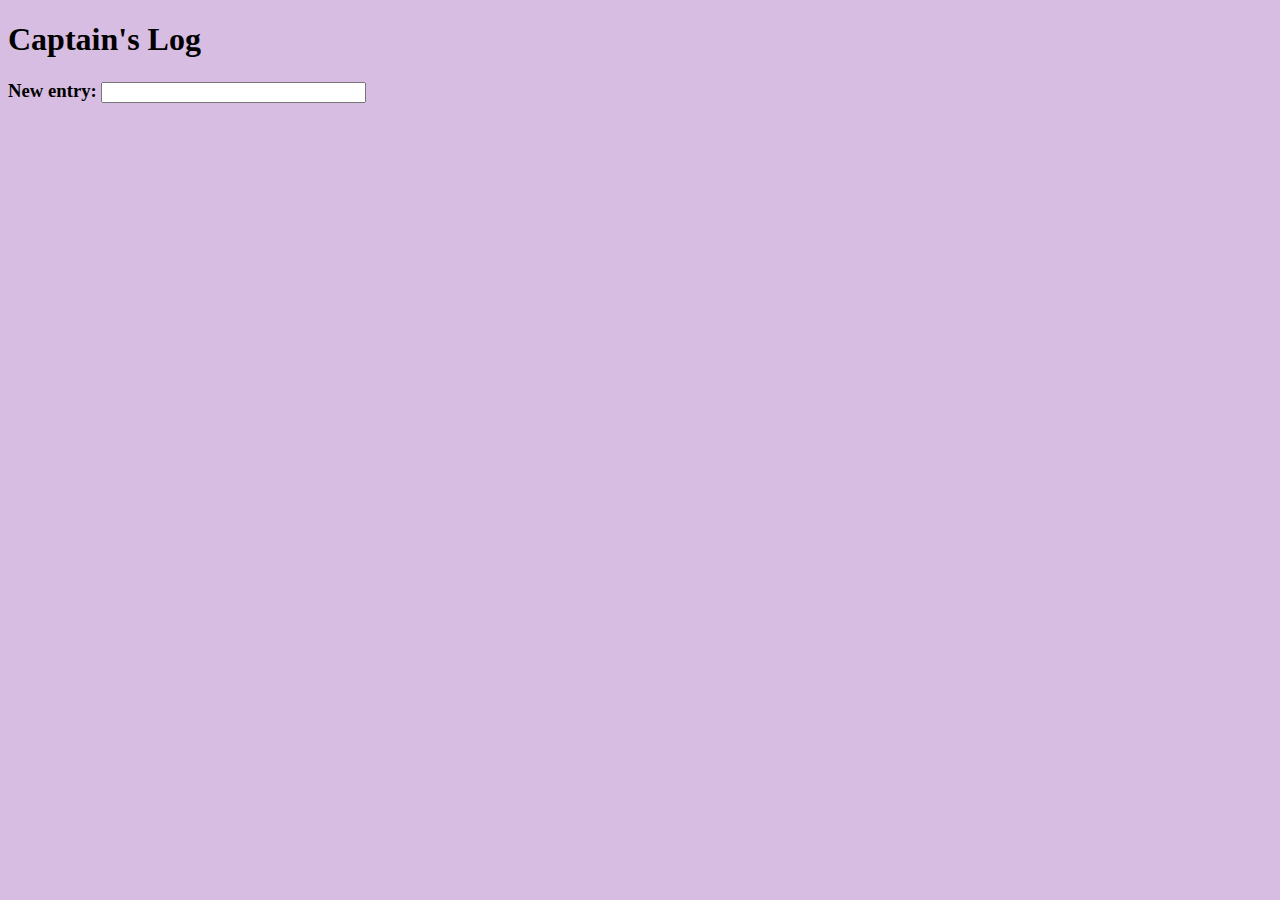
<file: captainslog/index.html>
<!DOCTYPE html>

<html>

<head>
    <meta charset="utf-8" />
    <title>Captain's Log</title>
    <link rel="stylesheet" href="style.css" />
    <script src="https://ajax.googleapis.com/ajax/libs/jquery/3.2.1/jquery.min.js"></script>
    <script>
        // Your work will be done here...
    </script>
</head>

<body>
    <h1>Captain's Log</h1>
    <h3>New entry: <input type="text" id="msg" name="msg" size="30" /></h3>
    <div id="log"></div>
</body>
</html>
</file>
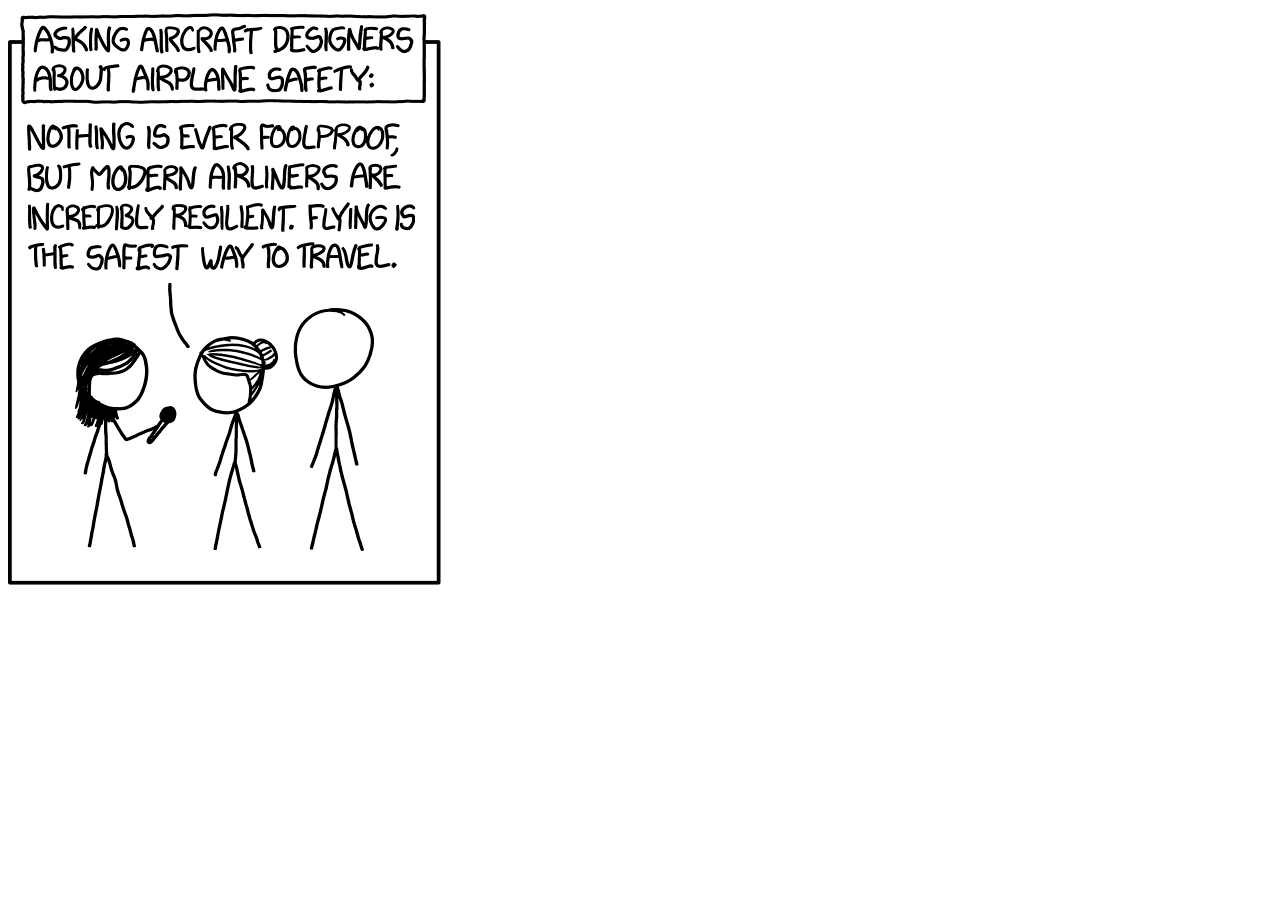
<file: responsive/index.html>
<!DOCTYPE HTML>

<html>

<head>
  <title>Software Development</title>
  <link rel="stylesheet" href="responsive.css"/>
  <meta charset="utf-8" />
</head>

<body>
  <div class="software"></div>
</body>
</html>
</file>
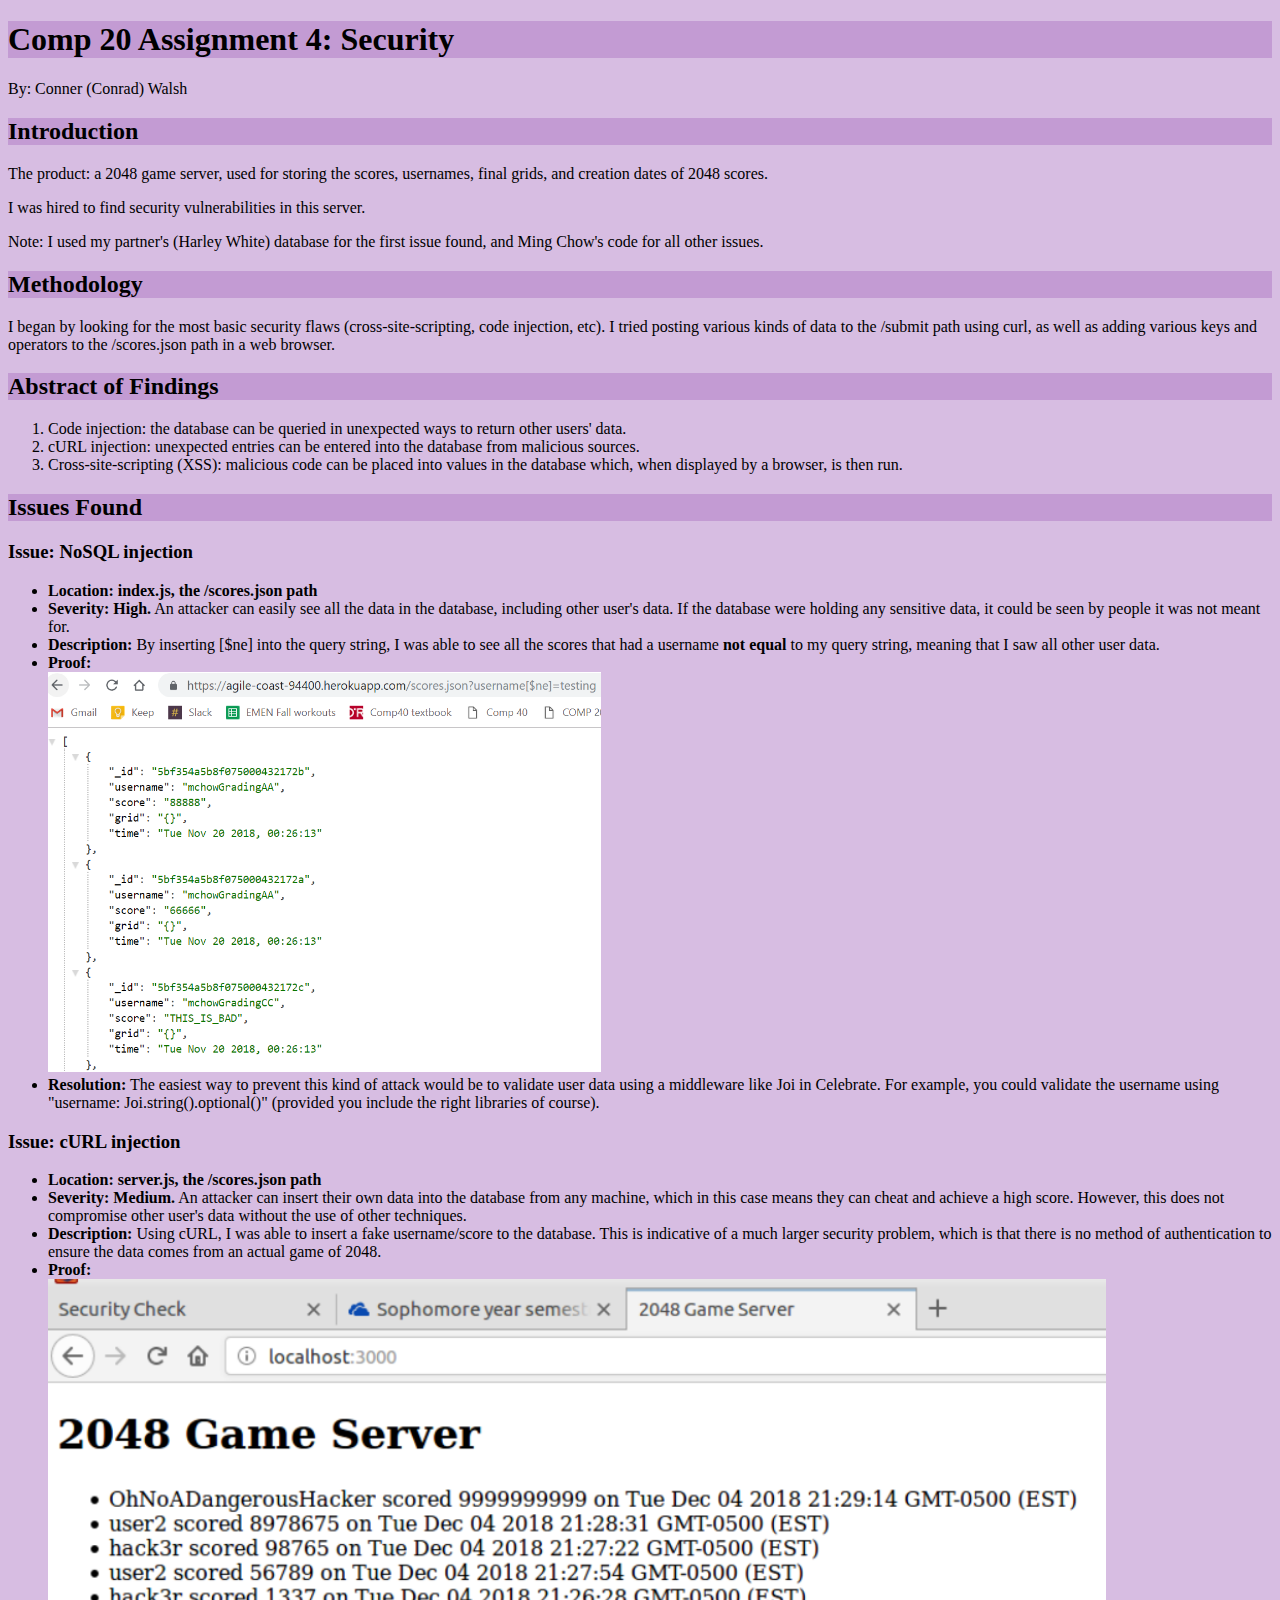
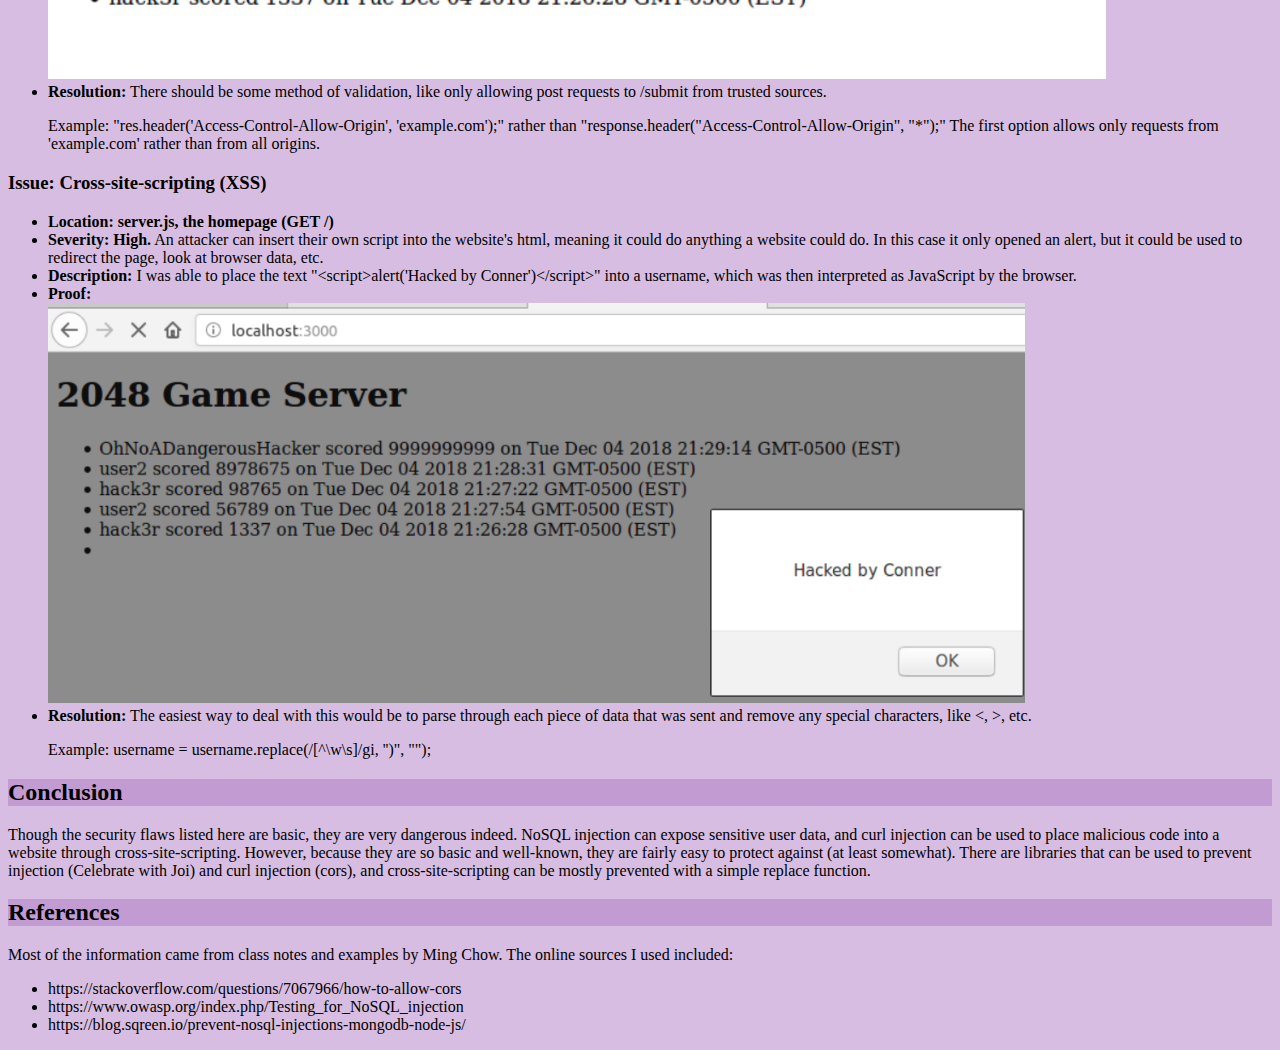
<file: security/index.html>
<!doctype html>

<html lang="en">

<head>
	<title>Assignment 4: Security Check</title>
	<meta charset="utf-8" />
	<link href="style.css" rel="stylesheet"/>
</head>

<body>
	<h1>Comp 20 Assignment 4: Security</h1>
	<p>By: Conner (Conrad) Walsh</p>
	<h2>Introduction</h2>
	<p>The product: a 2048 game server, used for storing the scores, usernames, final grids, and creation dates of 2048 scores.</p>
	<p>I was hired to find security vulnerabilities in this server.</p>
	<p>Note: I used my partner's (Harley White) database for the first issue found, and Ming Chow's code for all other issues.

	<h2>Methodology</h2>
	<p>I began by looking for the most basic security flaws (cross-site-scripting, code injection, etc).  I tried posting various kinds of data to the /submit path using curl, as well as adding various keys and operators to the /scores.json path in a web browser.  </p>

	<h2>Abstract of Findings</h2>
	<ol>
		<li>Code injection: the database can be queried in unexpected ways to return other users' data.</li>
		<li>cURL injection: unexpected entries can be entered into the database from malicious sources.</li>
		<li>Cross-site-scripting (XSS): malicious code can be placed into values in the database which, when displayed by a browser, is then run.</li>
	</ol>

	<h2>Issues Found</h2>
	<h3>Issue: NoSQL injection</h3>
	<ul>
		<li><span class=bold>Location: index.js, the /scores.json path</span></li>
		<li><span class=bold>Severity: High.</span>
			An attacker can easily see all the data in the database, including other user's data. If the database were holding any sensitive data, it could be seen by people it was not meant for.
		</li>
		<li><span class=bold>Description:</span> By inserting [$ne] into the query string, I was able to see all the scores that had a username <span class=bold>not equal</span> to my query string, meaning that I saw all other user data.</li>
		<li><span class=bold>Proof:</span>
			<div id="injection_img"><img src="injection.PNG" alt="An example of code injection"/></div>
		</li>
		<li><span class=bold>Resolution:</span> The easiest way to prevent this kind of attack would be to validate user data using a middleware like Joi in Celebrate. For example, you could validate the username using "username: Joi.string().optional()" (provided you include the right libraries of course).
		</li>
	</ul>

	<h3>Issue: cURL injection</h3>
	<ul>
		<li><span class=bold>Location: server.js, the /scores.json path</span></li>
		<li><span class=bold>Severity: Medium.</span>
			An attacker can insert their own data into the database from any machine, which in this case means they can cheat and achieve a high score. However, this does not compromise other user's data without the use of other techniques.
		</li>
		<li><span class=bold>Description:</span> Using cURL, I was able to insert a fake username/score to the database. This is indicative of a much larger security problem, which is that there is no method of authentication to ensure the data comes from an actual game of 2048.</li>
		<li><span class=bold>Proof:</span>
			<div id="curl_img"><img src="curl.PNG" alt="An example of curl injection"/></div>
		</li>
		<li><span class=bold>Resolution:</span> There should be some method of validation, like only allowing post requests to /submit from trusted sources.
			<p>Example: "res.header('Access-Control-Allow-Origin', 'example.com');" rather than "response.header("Access-Control-Allow-Origin", "*");" The first option allows only requests from 'example.com' rather than from all origins.</p></li>
	</ul>

	<h3>Issue: Cross-site-scripting (XSS)</h3>
	<ul>
		<li><span class=bold>Location: server.js, the homepage (GET /)</span></li>
		<li><span class=bold>Severity: High.</span>
			An attacker can insert their own script into the website's html, meaning it could do anything a website could do. In this case it only opened an alert, but it could be used to redirect the page, look at browser data, etc.
		</li>
		<li><span class=bold>Description:</span> I was able to place the text "&ltscript&gtalert('Hacked by Conner')&lt/script&gt" into a username, which was then interpreted as JavaScript by the browser.</li>
		<li><span class=bold>Proof:</span>
			<div id="xss_img"><img src="XSS.PNG" alt="An example of cross-site-scripting"/></div>
		</li>
		<li><span class=bold>Resolution:</span> The easiest way to deal with this would be to parse through each piece of data that was sent and remove any special characters, like &lt, &gt, etc. 
			<p>Example: username = username.replace(/[^\w\s]/gi, '')", "");</p></li>
	</ul>
	<h2>Conclusion</h2>
	<p>Though the security flaws listed here are basic, they are very dangerous indeed. NoSQL injection can expose sensitive user data, and curl injection can be used to place malicious code into a website through cross-site-scripting.  However, because they are so basic and well-known, they are fairly easy to protect against (at least somewhat). There are libraries that can be used to prevent injection (Celebrate with Joi) and curl injection (cors), and cross-site-scripting can be mostly prevented with a simple replace function.</p>
	<h2>References</h2>
	<p>Most of the information came from class notes and examples by Ming Chow. The online sources I used included:</p>
	<ul>
		<li>https://stackoverflow.com/questions/7067966/how-to-allow-cors</li>
		<li>https://www.owasp.org/index.php/Testing_for_NoSQL_injection</li>
		<li>https://blog.sqreen.io/prevent-nosql-injections-mongodb-node-js/</li>
	</ul>
</body>
</html>
</file>
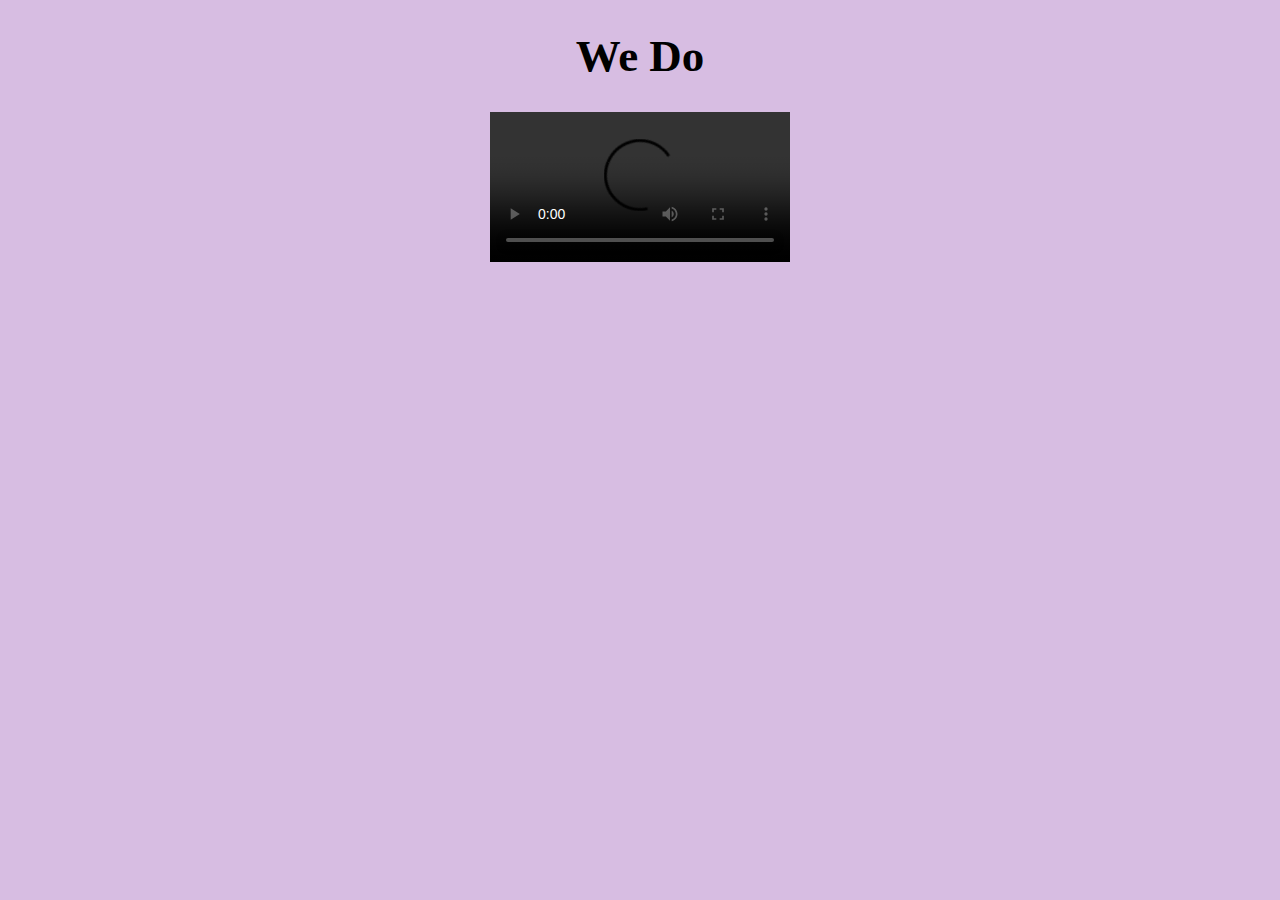
<file: wedo/index.html>
<!DOCTYPE html>
<html>
<head>
<meta charset="utf-8" />
<title>We Do</title>
<link rel="stylesheet" href="style.css" type="text/css" />
</head>

<body>

<h1 id="title">We Do</h1>

<video src="https://www.cs.tufts.edu/comp/20/wedo.mp4" id="wedo" controls></video>
<div id="lyrics"></div>

<script>
	var wedo = document.getElementById("wedo");
	var caption = document.getElementById("lyrics");
	wedo.addEventListener("timeupdate", function() {
		if (wedo.currentTime > 4.5 && wedo.currentTime < 6.5) {
			lyrics.innerHTML = "<p>Who controls the British crown?</p>";
		}
		else if (wedo.currentTime > 6.5 && wedo.currentTime < 8.5) {
			lyrics.innerHTML = "<p>Who keeps the metric system down?</p>";
		}
		else if (wedo.currentTime > 8.5 && wedo.currentTime < 12.75) {
			lyrics.innerHTML = "<p>We do, we do!</p>"
		}
		else if (wedo.currentTime > 12.75 && wedo.currentTime < 14.75) {
			lyrics.innerHTML = "<p>Who keeps Atlantis off the maps?</p>"
		}
		else if (wedo.currentTime > 14.75 && wedo.currentTime < 17) {
			lyrics.innerHTML = "<p>Who keeps the Martians under wraps?</p>"
		}
		else if (wedo.currentTime > 17 && wedo.currentTime < 21) {
			lyrics.innerHTML = "<p>We do, we do!</p>"
		}
		else if (wedo.currentTime > 21 && wedo.currentTime < 25) {
			lyrics.innerHTML = "<p>Who holds back the electric car?</p>"
		}
		else if (wedo.currentTime > 25 && wedo.currentTime < 29.5) {
			lyrics.innerHTML = "<p>Who makes Steve Guttenberg a star?</p>"
		}
		else if (wedo.currentTime > 29.5 && wedo.currentTime < 33.5) {
			lyrics.innerHTML = "<p>We do, we do!</p>"
		}
		else if (wedo.currentTime > 33.5 && wedo.currentTime < 35.75) {
			lyrics.innerHTML = "<p>Who robs cavefish of their sight?</p>"
		}
		else if (wedo.currentTime > 35.75 && wedo.currentTime < 38) {
			lyrics.innerHTML = "<p>Who rigs every Oscar night?</p>"
		}
		else if (wedo.currentTime > 38 && wedo.currentTime < 41) {
			lyrics.innerHTML = "<h3>We do!</h3>"
		}
		else if (wedo.currentTime > 41) {
			lyrics.innerHTML = "<h1>We do!</h1>"
		}
		else {
			lyrics.innerHTML = "";
		}
	}, false);

</script>
</body>
</html>
</file>
<file: captainslog/style.css>
body {
	background-color: #D7BDE2;
}
</file>
<file: responsive/responsive.css>
@media screen and (min-width: 1201px) {
	.software {
		width: 435px;
		height: 580px;
		background: url(software.png) 0 0px;
	}
}

@media screen and (min-width: 1001px) and (max-width: 1200px) {
	.software {
		width: 430px;
		height: 580px;
		background: url(software.png) -435px 0px;
	}
}

@media screen and (min-width: 801px) and (max-width: 1000px) {
	.software {
		width: 339px;
		height: 580px;
		background: url(software.png) -865px 0px;
	}
}

@media screen and (min-width: 601px) and (max-width: 800px) {
	.software {
		width: 715px;
		height: 631px;
		background: url(software.png) 0px -580px;
	}
}

@media screen and (max-width: 600px) {
	.software {
		width: 489px;
		height: 631px;
		background: url(software.png) -715px -580px;
	}
}
</file>
<file: security/style.css>
body {
	background-color: #D7BDE2;
}

h1, h2 {
	background-color: #C39BD3;
}

img {
    height: 400px;
}

.bold {
	font-weight: bold;
}
</file>
<file: wedo/style.css>
body {
	background-color: #D7BDE2;
	text-align: center;
}

#title {
	font-size: 45px;
}
</file>
